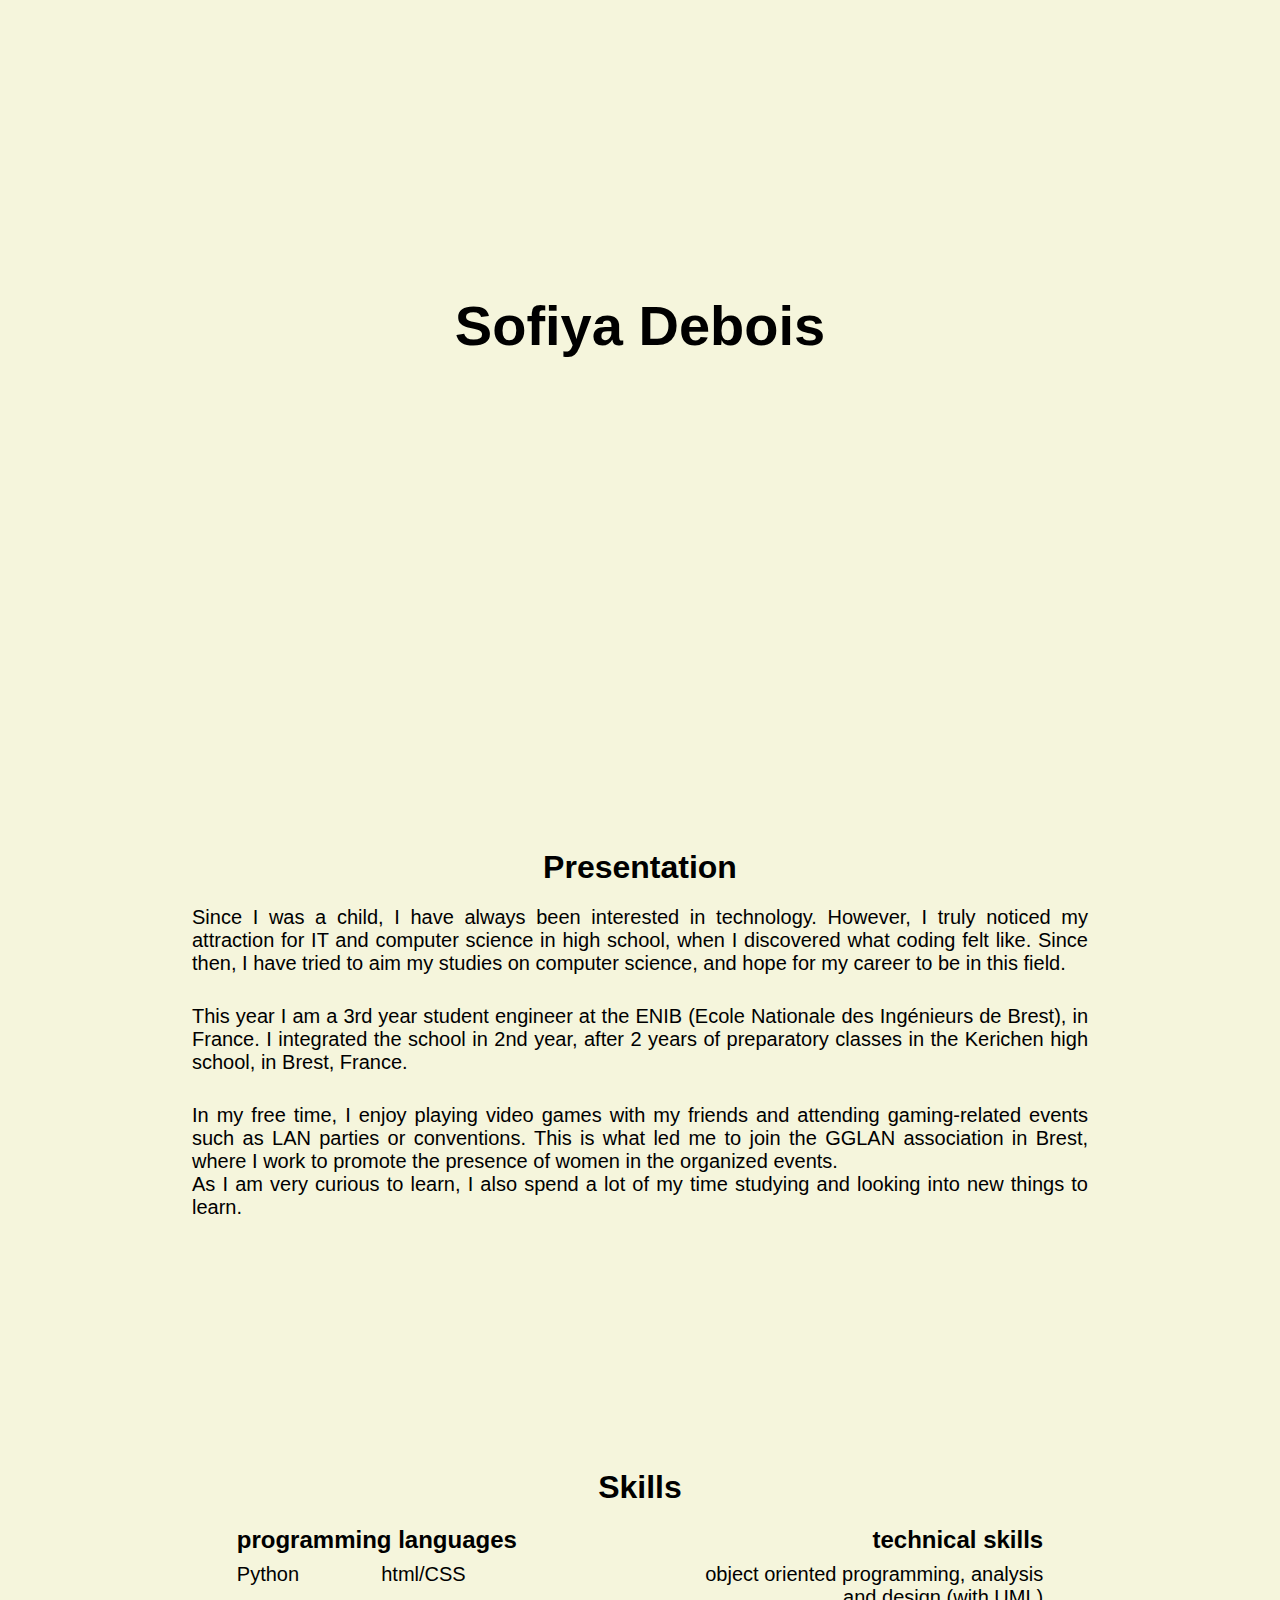
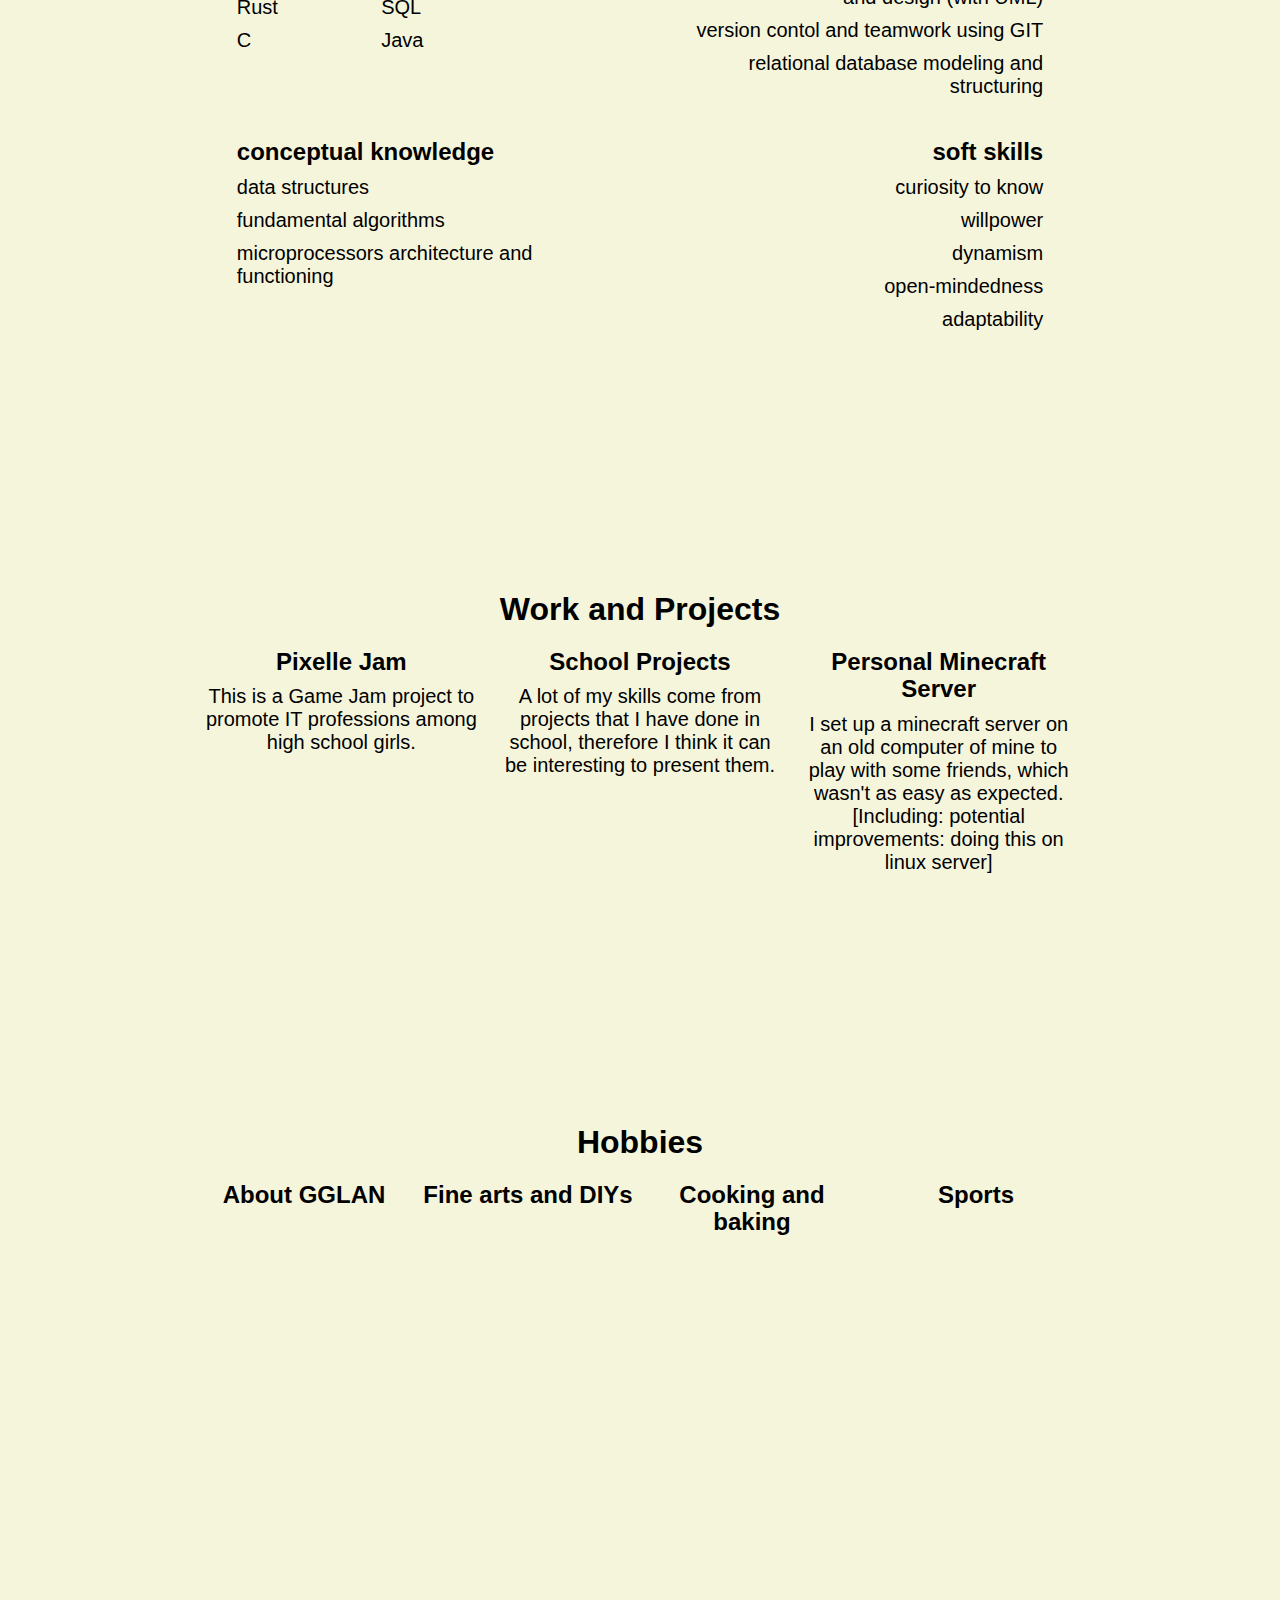
<file: index.html>
<!doctype html>
<html>
    <!--https://docs.github.com/fr/pages-->

    <!-- HEAD HEAD HEAD -->
    <head>
        <title>Sofiya Debois - overview</title>
        <meta charset="utf-8">
        <meta name="description" content="Sofiya Debois's personal website">
        <meta name="keywords" content="Sofiya Debois software engineering student developer intern overview presentation profile skills">
        <link rel="stylesheet" type="text/CSS" media="screen" href="css/normalize.css">
        <link rel="stylesheet" type="text/CSS" media="screen" href="css/styles.css">
    </head>

    <!-- BODY BODY BODY -->
    <body>

        <!--HEADER-->
        <header> 
            <h1> Sofiya Debois <h1>
        </header>

        <!--NAVIGATION-->
        <nav> </nav>

        <!--MAIN-->
        <main class="content">

        <section class="presentation bigger-section"> 
            <h2> Presentation </h2>
            <p> Since I was a child, I have always been interested in technology. However, I truly noticed my attraction for IT and computer science in high school, when I discovered what coding felt like. Since then, I have tried to aim my studies on computer science, and hope for my career to be in this field.</p>
            <p> This year I am a 3rd year student engineer at the ENIB (Ecole Nationale des Ingénieurs de Brest), in France. I integrated the school in 2nd year, after 2 years of preparatory classes in the Kerichen high school, in Brest, France.</p>
            <p> In my free time, I enjoy playing video games with my friends and attending gaming-related events such as LAN parties or conventions. This is what led me to join the GGLAN association in Brest, where I work to promote the presence of women in the organized events.<br>
            As I am very curious to learn, I also spend a lot of my time studying and looking into new things to learn.</p> 
        </section>

        <section class="bigger-section"> 
            <h2> Skills </h2>
            <div class="flex-container">
            <section class="flex-item skills even">
            <h3> programming languages </h3>
            <ul class="prog-languages">
                <li>Python</li>
                <li>Rust</li>
                <li>C</li>
                <li>html/CSS</li>
                <li>SQL</li>
                <li>Java</li>
            </ul></section>
            <section class="flex-item skills odd">
            <h3> technical skills </h3>
            <ul>
                <li>object oriented programming, analysis and design (with UML)</li>
                <li>version contol and teamwork using GIT</li>
                <li>relational database modeling and structuring</li>
            </ul></section>
            <section class="flex-item skills even">
            <h3> conceptual knowledge </h3>
            <ul>
                <li>data structures</li>
                <li>fundamental algorithms</li>
                <li>microprocessors architecture and functioning</li>
            </ul></section>
            <section class="flex-item skills odd">
            <h3> soft skills </h3>
            <ul class="soft-skills">
                <li>curiosity to know</li>
                <li>willpower</li>
                <li>dynamism</li>
                <li>open-mindedness</li>
                <li>adaptability</li>
            </ul></section>
            </div>
        </section>

        <section class="bigger-section"> 
            <h2> Work and Projects </h2> 
            <div class="flex-container">
            <section class="flex-item work">
                <h3> Pixelle Jam </h3>
                <p>This is a Game Jam project to promote IT professions among high school girls.</p>
            </section>
            <section class="flex-item work">
                <h3> School Projects </h3>
                <p>A lot of my skills come from projects that I have done in school, therefore I think it can be interesting to present them.</p>
            </section>
            <section class="flex-item work">
                <h3> Personal Minecraft Server </h3>
                <p>I set up a minecraft server on an old computer of mine to play with some friends, which wasn't as easy as expected.
                <br>[Including: potential improvements: doing this on linux server]</p>
            </section>
        </div>
        </section>

        <section class="bigger-section">
            <h2>Hobbies</h2>
            <div class="flex-container">
            <section class="flex-item hobbies">
                <h3>About GGLAN</h3></section>
            <section class="flex-item hobbies">
                <h3>Fine arts and DIYs</h3></section>
            <section class="flex-item hobbies">
                <h3>Cooking and baking</h3></section>
            <section class="flex-item hobbies">
                <h3>Sports</h3></section>
            </div>
        </section>
        </main>

        <!--FOOTER-->
        <footer class="fixed-footer">
            <p> Thank you for looking through this page ! <br>
            Here are some links to my other social media. </p>
            <div class="flex-container">
            <div class="flex-item social">
                <a href="index.html">
                <img src="img/github-icon.png" alt="GitHub">
                </a>
            </div>
            <div class="flex-item social">
                <a href="index.html">
                <img src="img/linkedin-icon.png" alt="LinkedIn">
                </a>
            </div>
            </div>
        </footer>
    </body>
</html>
</file>
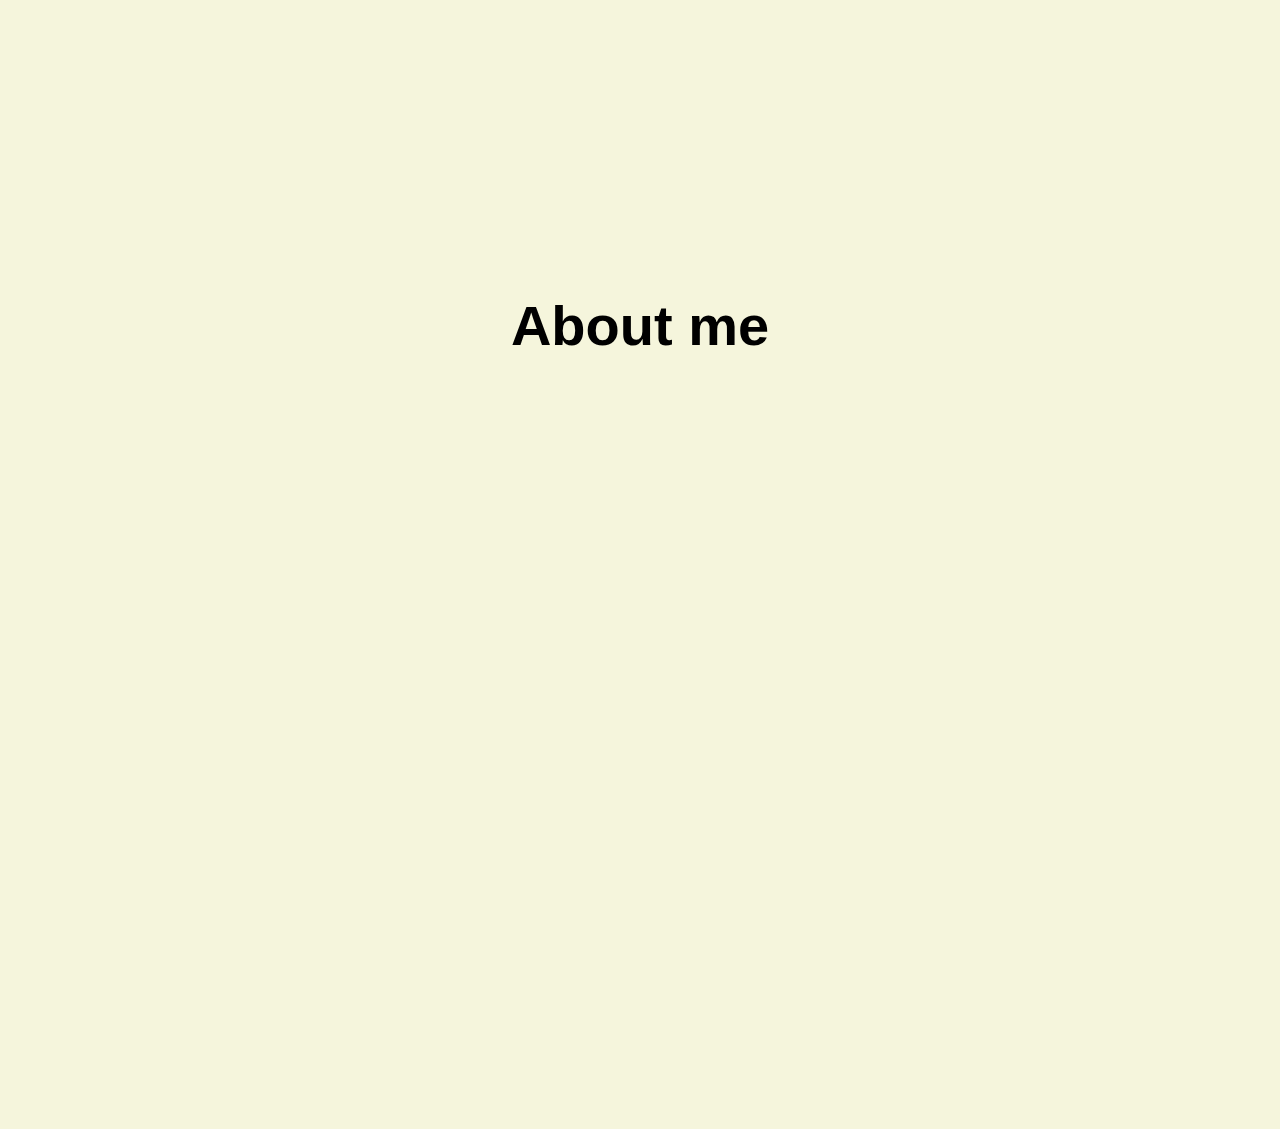
<file: about.html>
<!doctype html>
<html>

    <!-- HEAD HEAD HEAD -->
    <head>
        <title>Sofiya Debois - overview</title>
        <meta charset="utf-8">
        <meta name="description" content="Sofiya Debois's personal website">
        <meta name="keywords" content="Sofiya Debois software engineering student developer intern about">
        <link rel="stylesheet" type="text/CSS" media="screen" href="css/normalize.css">
        <link rel="stylesheet" type="text/CSS" media="screen" href="css/styles.css">
    </head>

    <!-- BODY BODY BODY -->
    <body>

                <!--HEADER-->
        <header> 
            <h1> About me <h1>
        </header>

        <!--NAVIGATION-->
        <nav> </nav>

        <!--MAIN-->
        <main class="content">
        </main>


        <!--FOOTER-->
        <footer class="fixed-footer">
            <p> Thank you for looking through this page ! <br>
            Here are some links to my other social media. </p>
            <div class="flex-container">
            <div class="flex-item social">
                <a href="index.html">
                <img src="img/github-icon.png" alt="GitHub">
                </a>
            </div>
            <div class="flex-item social">
                <a href="index.html">
                <img src="img/linkedin-icon.png" alt="LinkedIn">
                </a>
            </div>
            </div>
        </footer>
    </body>
</html>
</file>
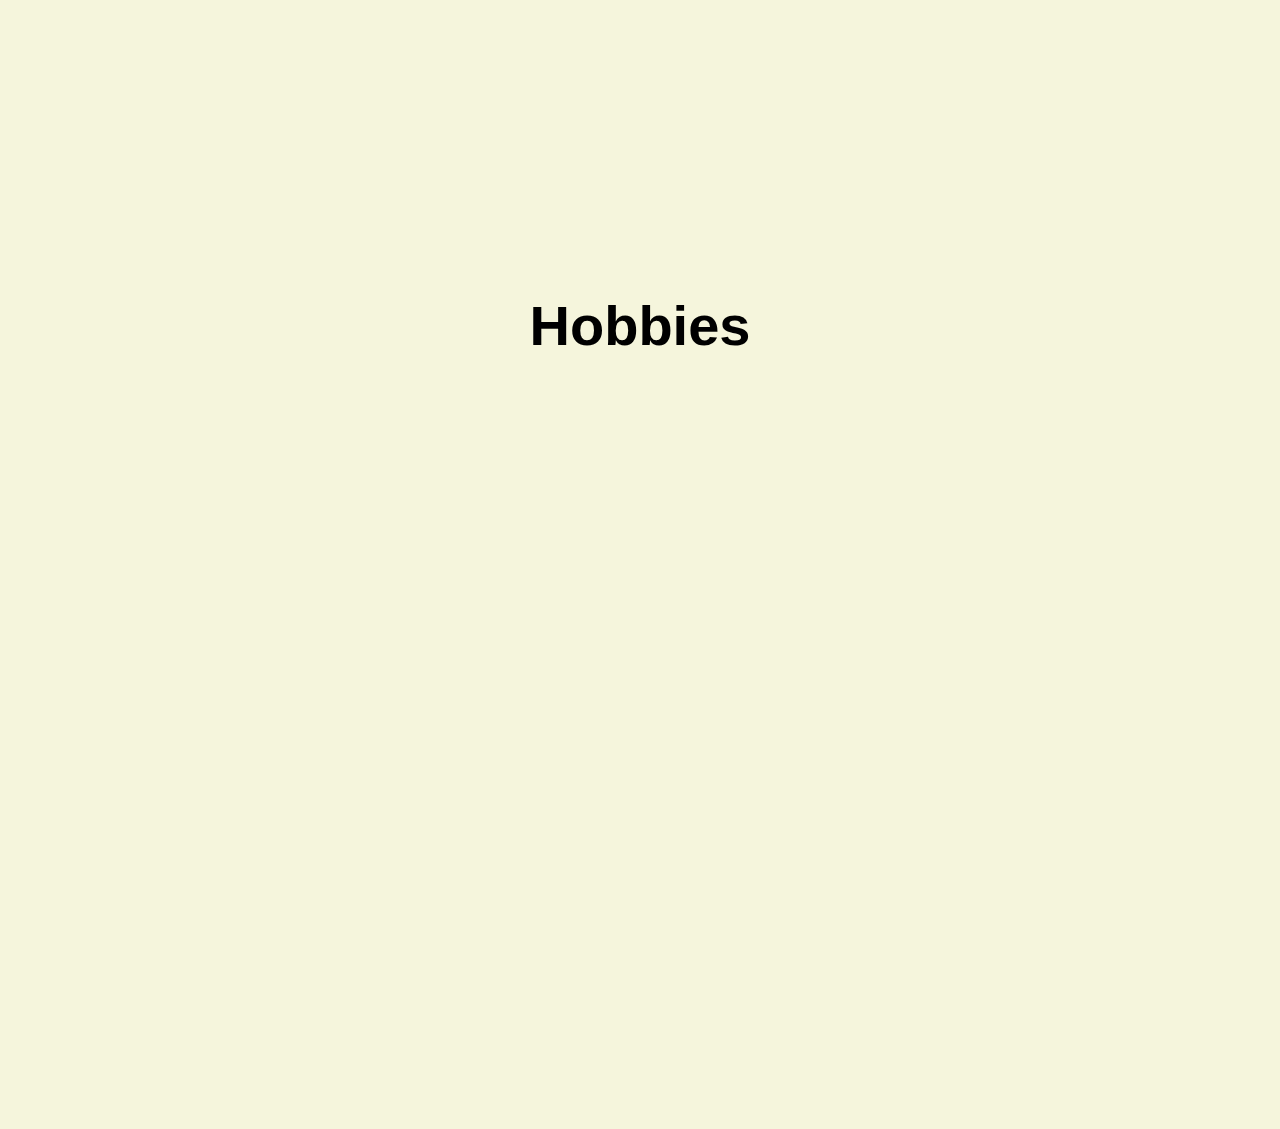
<file: hobbies.html>
<!doctype html>
<html>

    <!-- HEAD HEAD HEAD -->
    <head>
        <title>Sofiya Debois - overview</title>
        <meta charset="utf-8">
        <meta name="description" content="Sofiya Debois's personal website">
        <meta name="keywords" content="Sofiya Debois software engineering student developer intern hobbies">
        <link rel="stylesheet" type="text/CSS" media="screen" href="css/normalize.css">
        <link rel="stylesheet" type="text/CSS" media="screen" href="css/styles.css">
    </head>

    <!-- BODY BODY BODY -->
    <body>

                <!--HEADER-->
        <header> 
            <h1> Hobbies <h1>
        </header>

        <!--NAVIGATION-->
        <nav> </nav>

        <!--MAIN-->
        <main class="content">
        </main>


        <!--FOOTER-->
        <footer class="fixed-footer">
            <p> Thank you for looking through this page ! <br>
            Here are some links to my other social media. </p>
            <div class="flex-container">
            <div class="flex-item social">
                <a href="index.html">
                <img src="img/github-icon.png" alt="GitHub">
                </a>
            </div>
            <div class="flex-item social">
                <a href="index.html">
                <img src="img/linkedin-icon.png" alt="LinkedIn">
                </a>
            </div>
            </div>
        </footer>
    </body>
</html>
</file>
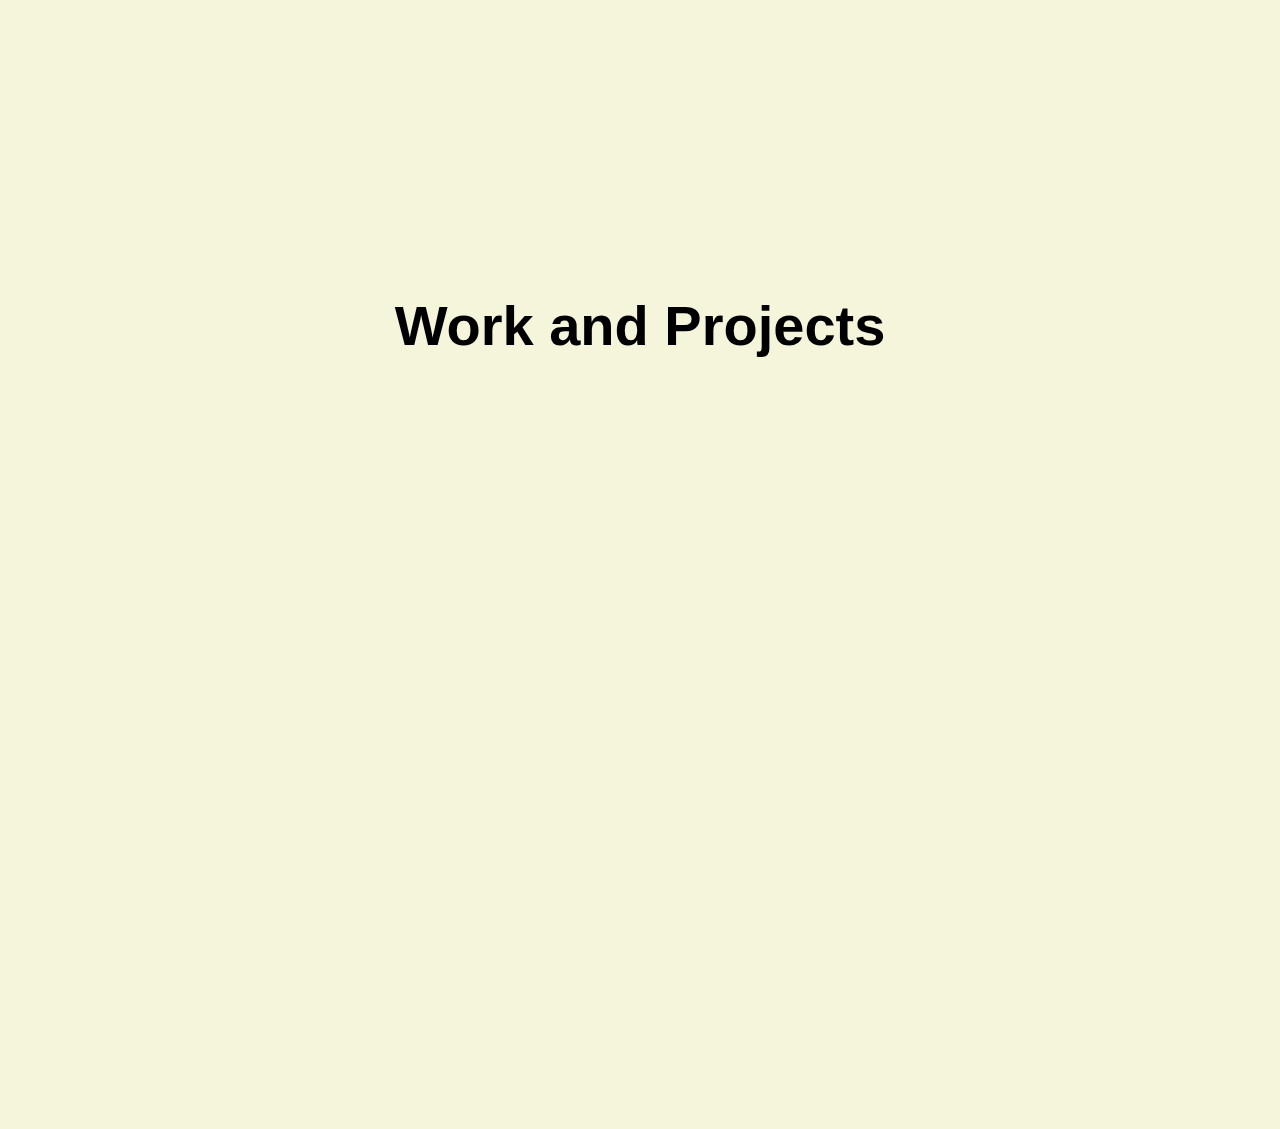
<file: work-and-projects.html>
<!doctype html>
<html>

    <!-- HEAD HEAD HEAD -->
    <head>
        <title>Sofiya Debois - overview</title>
        <meta charset="utf-8">
        <meta name="description" content="Sofiya Debois's personal website">
        <meta name="keywords" content="Sofiya Debois software engineering student developer intern work projects">
        <link rel="stylesheet" type="text/CSS" media="screen" href="css/normalize.css">
        <link rel="stylesheet" type="text/CSS" media="screen" href="css/styles.css">
    </head>

    <!-- BODY BODY BODY -->
    <body>

                <!--HEADER-->
        <header> 
            <h1> Work and Projects <h1>
        </header>

        <!--NAVIGATION-->
        <nav> </nav>

        <!--MAIN-->
        <main class="content">
        </main>


        <!--FOOTER-->
        <footer class="fixed-footer">
            <p> Thank you for looking through this page ! <br>
            Here are some links to my other social media. </p>
            <div class="flex-container">
            <div class="flex-item social">
                <a href="index.html">
                <img src="img/github-icon.png" alt="GitHub">
                </a>
            </div>
            <div class="flex-item social">
                <a href="index.html">
                <img src="img/linkedin-icon.png" alt="LinkedIn">
                </a>
            </div>
            </div>
        </footer>
    </body>
</html>
</file>
<file: css/styles.css>
/* for reference on good practices:
https://kinsta.com/fr/blog/meilleurs-pratiques-css/
https://graphiste.com/blog/bonnes-pratiques-css-feuille-style/
https://www.w3.org/standards/
*/

/* GENERAL */
*, *:before, *:after {
  box-sizing: border-box;
  font-family: Tahoma, Verdana, sans-serif;
  font-size: 300 1em/1.5;
  color: black ; /* #262626 */
  padding: 0;
  margin: 0;
}

html, body {
  background-color: beige ; /* #09092a lemonchiffon */
  padding-block-end: 0%;
}

header {
  padding: 50% 20px 50% 20px; /* SHOULD BE SWICHED TO JAVASCRIPT !! */
}

.content {
  width: 85%;
  margin: auto;
  margin-bottom: 200px; /* height of the fixed footer */
  padding: 100px 0;
}
.bigger-section{ /* #660033 #19334d #660033*/
  /*border-block-start: 4px white solid ;*/
  padding-bottom: 200px;
  padding-top: 20px;
}
.flex-container {
  display: flex;
  flex-wrap: wrap;
}
.odd *{
  text-align: right;
}
.even *{
  text-align: left;
}

footer {
  width: 100%;
  background-color: darkkhaki ; /* darkolivegreen */
  padding: 30px 10% 0 10% ;
}
.fixed-footer {
  width: 100%;
  position: fixed;
  left: 0;
  bottom: 0;
  z-index: -100;
  height: 200px;
}

h1 {
  padding: 0 0 20px 0;
  text-align: center;
  /*color: #1a1a1a; /* black */
  font-weight: 600;
  font-size: 3.5em;
}
h2 {
  padding: 0 0 20px 0;
  text-align: center;
  /*color: #1a1a1a; /* black */
  font-size: 2em;
}
h3 {
  padding: 0 0 10px 0;
  text-align: center;
  /*color: #1a1a1a; /* black */
  font-size: 1.5em;
}

p {
  padding: 0 0 30px 0;
  /*color: #1a1a1a; /* black */
  font-size: 1.25em;
  text-align: center;
}
.presentation p {
  text-align: justify;
}
footer p {
  font-size: 1em;
  margin: auto;
}

ul {
  padding: 0 0 30px 0;
  font-size: 1.25em;
  list-style-type: none;
}
li {
  padding-bottom: 10px;
}

footer img {
  display: block;
  object-fit: contain;
  max-width: 60px;
  max-height: 60px;
  width: auto;
  height: auto;
  margin: auto;
}

.flex-item {
  flex: 100%;
}
.prog-languages {
  columns: 3;
  padding-right: 25%;
}
.soft-skills{
  columns: 1;
}
.work {
  padding: 0 0 0 0;
}
.social {
  flex: 50%;
}

/* RESPONSIVE : FOR TABLETS (& small desktop screens)*/
@media only screen and (min-width: 600px) and (max-width: 1000px) {

  header {
    padding: 30% 20px 30% 20px; /* SHOULD BE SWICHED TO JAVASCRIPT !! */
  }
  .content {
    width: 80%;
    margin: auto;
    margin-bottom: 200px; /* height of the fixed footer */
    padding: 100px 0;
  }
  .prog-languages{
    padding-right: 40%;
  }
  .soft-skills {
    columns: 2;
    padding-left: 35%;
  }
  .hobbies {
    flex: 50%;
  }
  footer {
    padding: 30px 20% 0 20% ;
  }
  .social {
    flex: 30%;
  }
}


/* RESPONSIVE : FOR DESKTOP (& bigger screens*/
@media only screen and (min-width: 1000px) {

  header {
    padding: 20% 20px 20% 20px; /* SHOULD BE SWICHED TO JAVASCRIPT !! */
  }
  .content {
    width: 70%;
    margin: auto;
    margin-bottom: 200px; /* height of the fixed footer */
    padding: 100px 0;
  }
  .skills {
    flex: 50%;
    padding-right: 5%;
    padding-left: 5%;
  }
  .prog-languages{
    columns: 2;
  }
  .work {
    flex: 30%;
    padding: 0 10px 0 10px;
  }
  .hobbies {
    flex: 25%;
  }
  footer {
    padding: 30px 30% 0 30% ;
  }
  .social {
    flex: 25%;
  }
}
</file>
